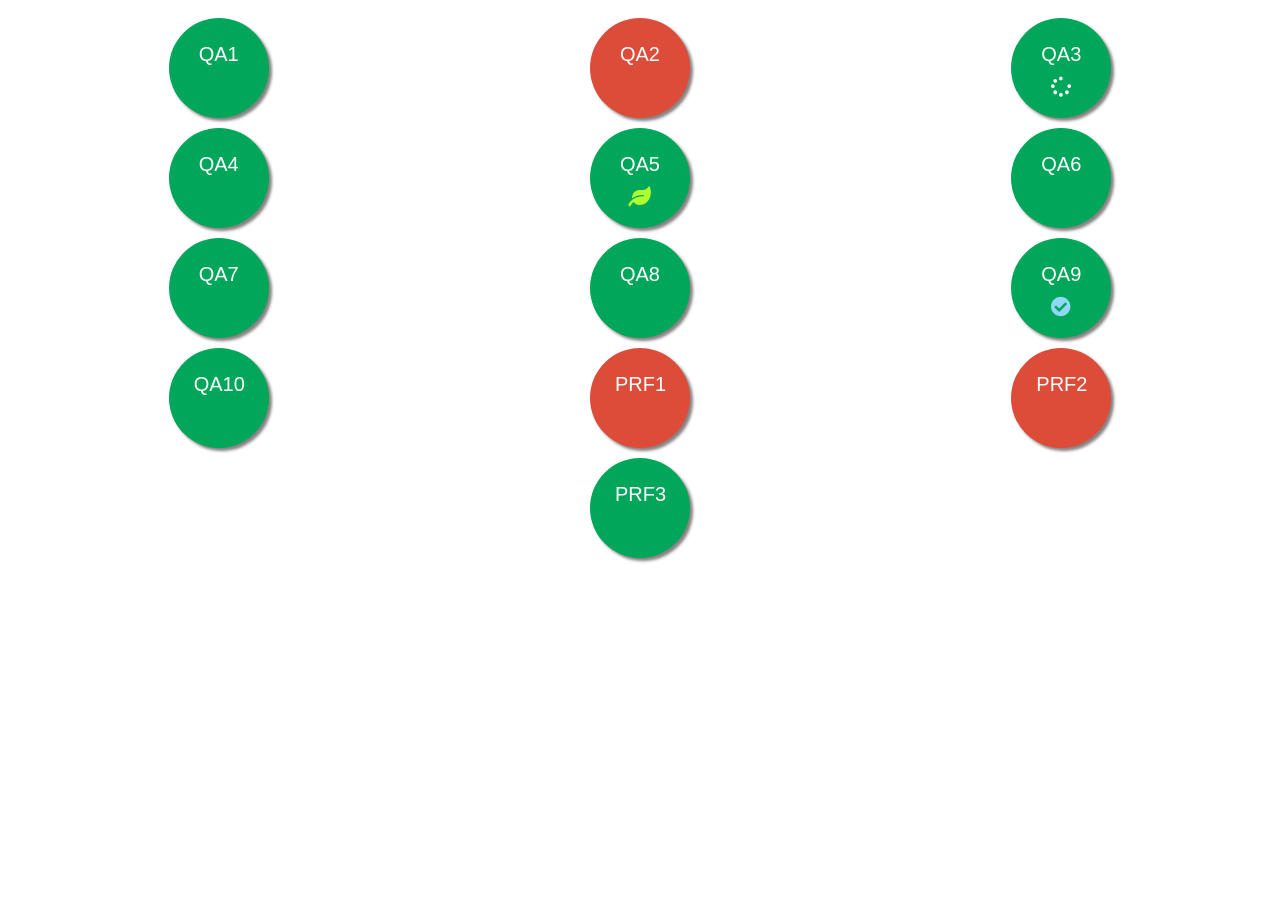
<file: index.html>
<!DOCTYPE html>
<html>
  <head>
    <link href='http://fonts.googleapis.com/css?family=Roboto' rel='stylesheet' type='text/css'>
    <link rel="stylesheet" type="text/css" href="./styles/styles.css">
    <link rel="stylesheet" type="text/css" href="./styles/font-awesome/css/all.css">
    <meta charset="UTF-8">
    <meta http-equiv="Content-Security-Policy" content="default-src 'self'; script-src 'self'">
    <meta http-equiv="X-Content-Security-Policy" content="default-src 'self'; script-src 'self'">
    <title>Dream Dashboard Mini</title>
  </head>
  <body>
    <div class="content">
      <div class="draggable-content">
        <div class="test">
          <div class="up">
            QA1
          </div>
          <div class="down">QA2</div>
          <div class="up">
            <div class="qaTitle">
              QA3
            </div>
            <div class="iconContainer">
              <i class="fas fa-spinner fa-pulse"></i>
            </div>
          </div>
        </div>
        <div class="test">
          <div class="up">QA4</div>
          <div class="up">
            <div class="qaTitle">
              QA5
            </div>
            <div class="iconContainer">
              <i class="fa fa-leaf seed"></i>
            </div>
          </div>
          <div class="up">QA6</div>
        </div>
        <div class="test">
          <div class="up">QA7</div>
          <div class="up">QA8</div>
          <div class="up">
            <div class="qaTitle">
              QA9
            </div>
            <div class="iconContainer">
              <i class="fa fa-check-circle preferred"></i>
            </div>
          </div>
        </div>
        <div class="test">
          <div class="up">QA10</div>
          <div class="down">PRF1</div>
          <div class="down">PRF2</div>
        </div>
        <div class="test">
          <div class="up">PRF3</div>
        </div>
      </div>
    </div>
    <script src="./renderer.js"></script>
  </body>
</html>
</file>
<file: styles/styles.css>
.draggable-content{
    width: 100%;
    height: 95%;
    background-color: white;
    -webkit-app-region: drag;
}

.test {
    display: flex;
    flex-flow: row wrap;
    justify-content: space-around;
}
.test > div {
    margin-top: 10px;
    padding: 25px;
    width: 50px;
    height: 50px;
    display: inline-block;
    border-radius: 50%;
    text-align: center;
    vertical-align: middle;
    box-shadow: 3px 3px 3px #888281;
    font-family: 'Roboto', sans-serif;
    font-size: 20px;
    color: white;
}

.down {
    background-color: #dd4b39;
}

.up {
    background-color: #00a65a;
}

.up > span {
    font-size: 10px;
}

.seed {
    color:#adff2f;
}

.preferred {
    color:#90d8f5
}

.iconContainer {
    margin-top: 10px;
}
</file>
